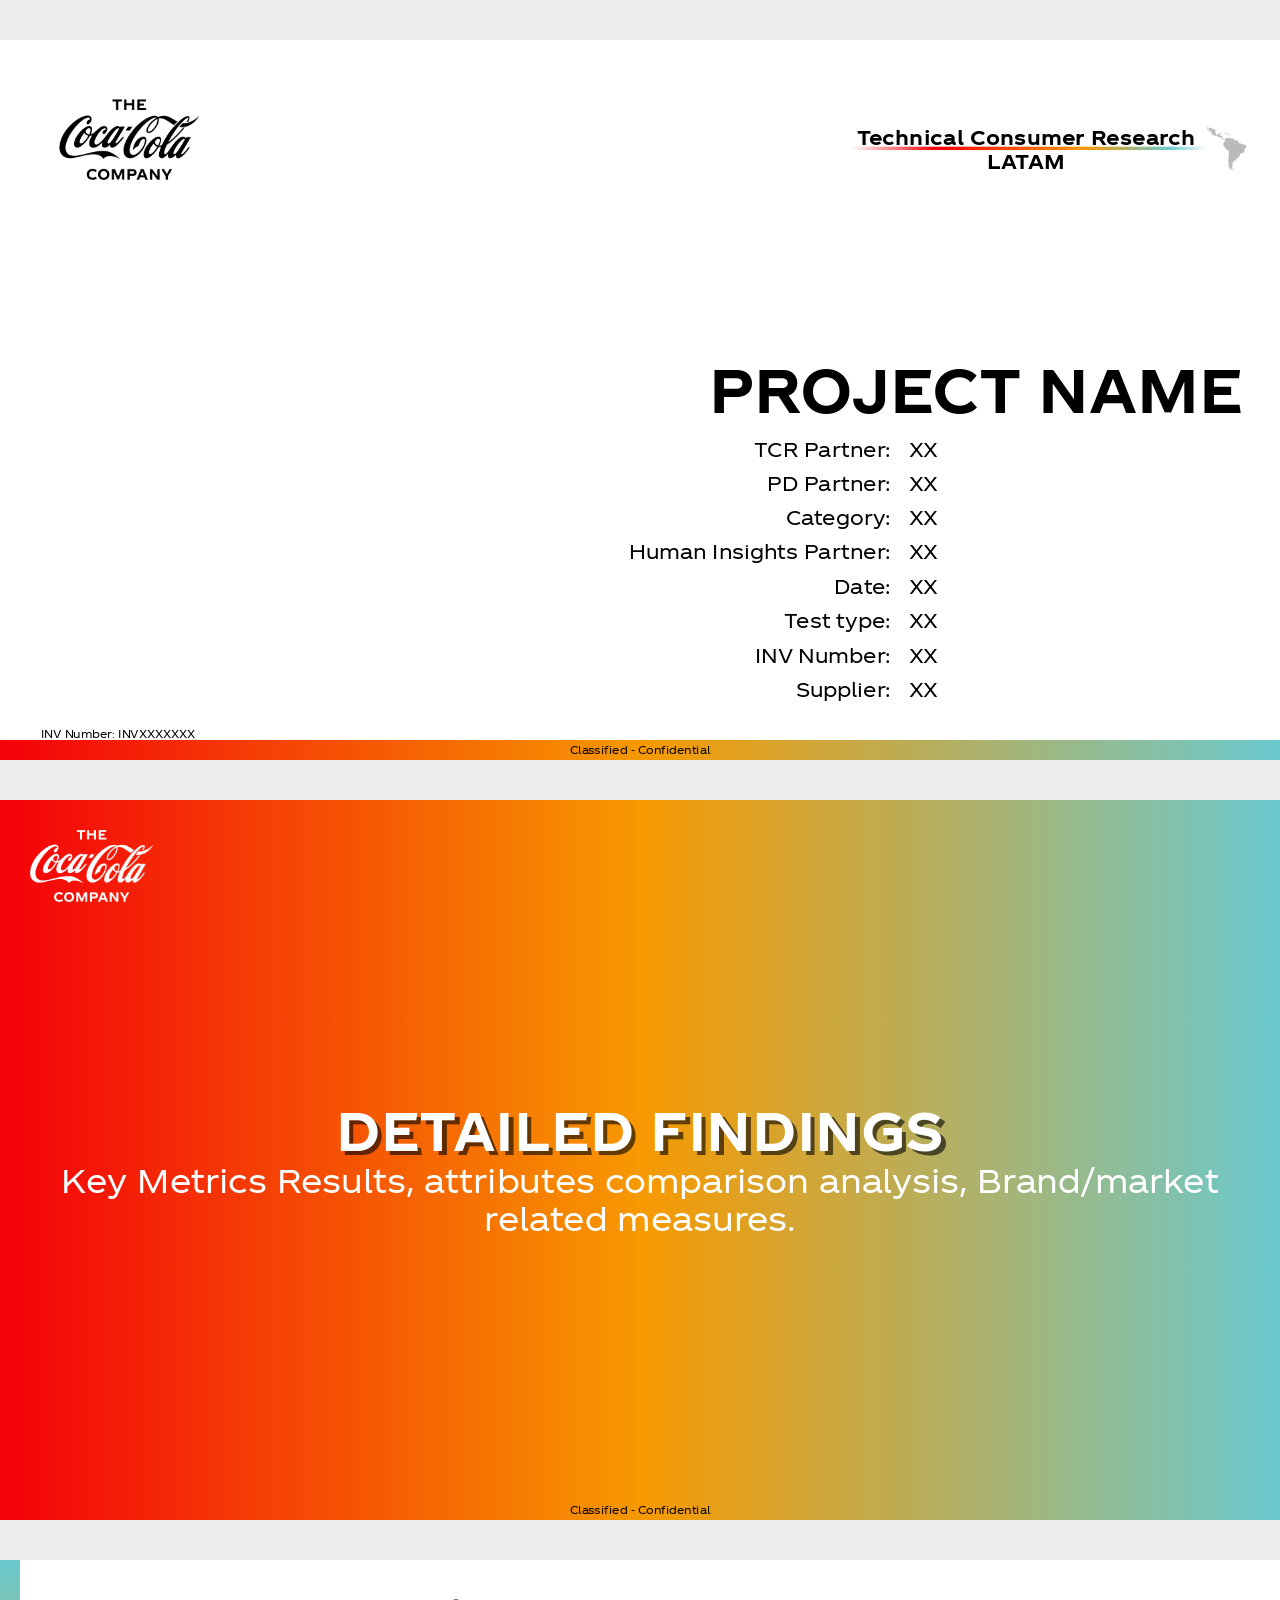
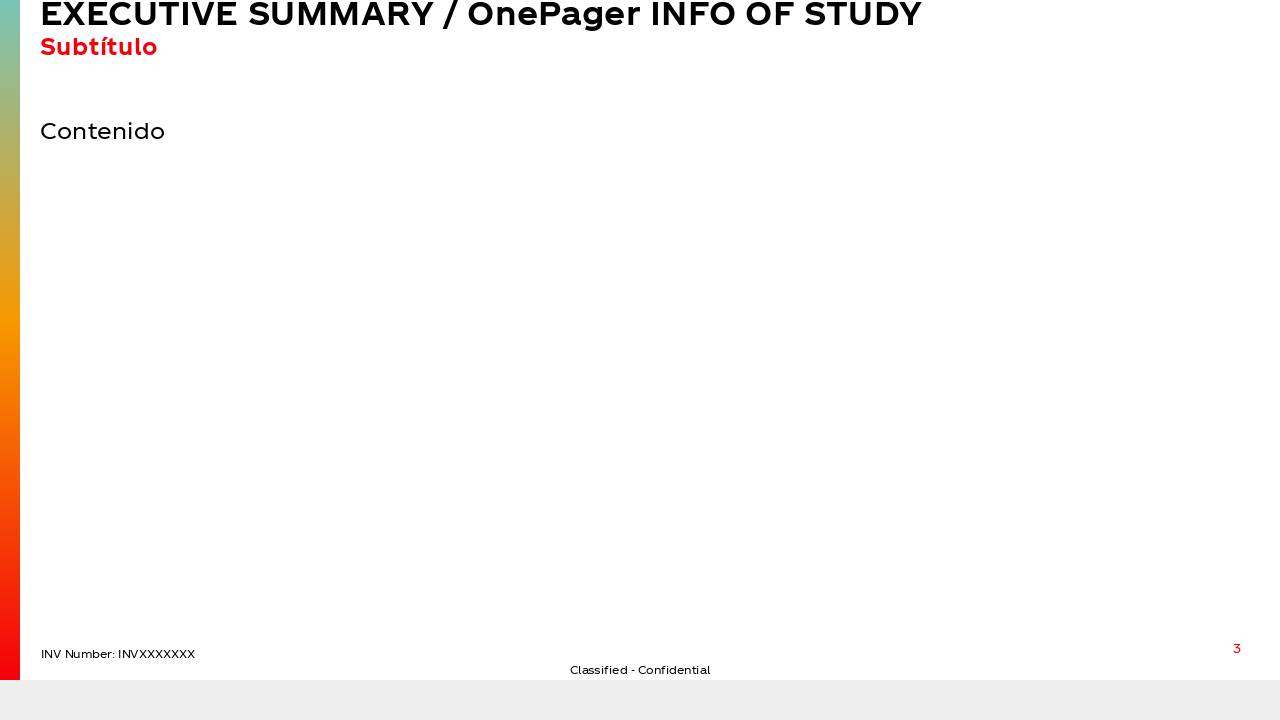
<file: coca-cola.html>
<!DOCTYPE html>
<html lang="en">

<head>
    <meta charset="UTF-8">
    <meta name="viewport" content="width=device-width, initial-scale=1.0">
    <title>Template Coca Cola</title>
    <link rel="stylesheet" href="assets/css/coca-cola.css">
</head>

<body>

    <div class="slides-container">

        <!-- Slide 1 -->
        <div class="slide-wrapper">
            <div class="slide" id="slideFirst">
                <img src="assets/img/coca-cola-logo.png" class="logo-coca-cola" alt="">
                <div class="TCR">
                    <h4>Technical Consumer Research<br />LATAM</h4>
                    <img src="assets/img/tcr-map.png" alt="">
                    <div class="grad-op"></div>
                </div>
                <div class="project-info">
                    <h1>PROJECT NAME</h1>
                    <table>
                        <tr>
                            <td>TCR Partner:</td>
                            <td>XX</td>
                        </tr>
                        <tr>
                            <td>PD Partner:</td>
                            <td>XX</td>
                        </tr>
                        <tr>
                            <td>Category:</td>
                            <td>XX</td>
                        </tr>
                        <tr>
                            <td>Human Insights Partner:</td>
                            <td>XX</td>
                        </tr>
                        <tr>
                            <td>Date:</td>
                            <td>XX</td>
                        </tr>
                        <tr>
                            <td>Test type:</td>
                            <td>XX</td>
                        </tr>
                        <tr>
                            <td>INV Number:</td>
                            <td>XX</td>
                        </tr>
                        <tr>
                            <td>Supplier:</td>
                            <td>XX</td>
                        </tr>
                    </table>
                </div>
                <footer>
                    <p class="inv">INV Number: INVXXXXXXX</p>
                    <p class="classified">Classified - Confidential</p>
                    <div class="grad"></div>
                </footer>
            </div>
        </div>

        <!-- Slide Cover -->
        <div class="slide-wrapper">
            <div class="slide" id="slideCover">
                <div class="cover grad">
                    <img src="assets/img/coca-cola-logo-blanco.png" class="logo-coca-cola" alt="">
                    <div class="cover-content">
                        <h1>DETAILED FINDINGS</h1>
                        <p>Key Metrics Results, attributes comparison analysis, Brand/market related measures.</p>
                    </div>
                </div>
                <footer>
                    <p class="classified">Classified - Confidential</p>
                </footer>
            </div>
        </div>

        <!-- Slide Content -->
        <div class="slide-wrapper">
            <div class="slide" id="slideContent">
                <div class="main-content">
                    <header>
                        <h1>EXECUTIVE SUMMARY / OnePager INFO OF STUDY</h1>
                        <h2>Subtítulo</h2>
                    </header>

                    <div class="content-body">
                        <p>Contenido</p>
                    </div>
                </div>
                <div class="side grad-h"></div>
                <footer>
                    <p class="inv">INV Number: INVXXXXXXX</p>
                    <p class="classified">Classified - Confidential</p>
                    <p class="pagination">3</p>
                </footer>
            </div>
        </div>

    </div>

    <script src="assets/js/templates.js"></script>

</body>

</html>
</file>
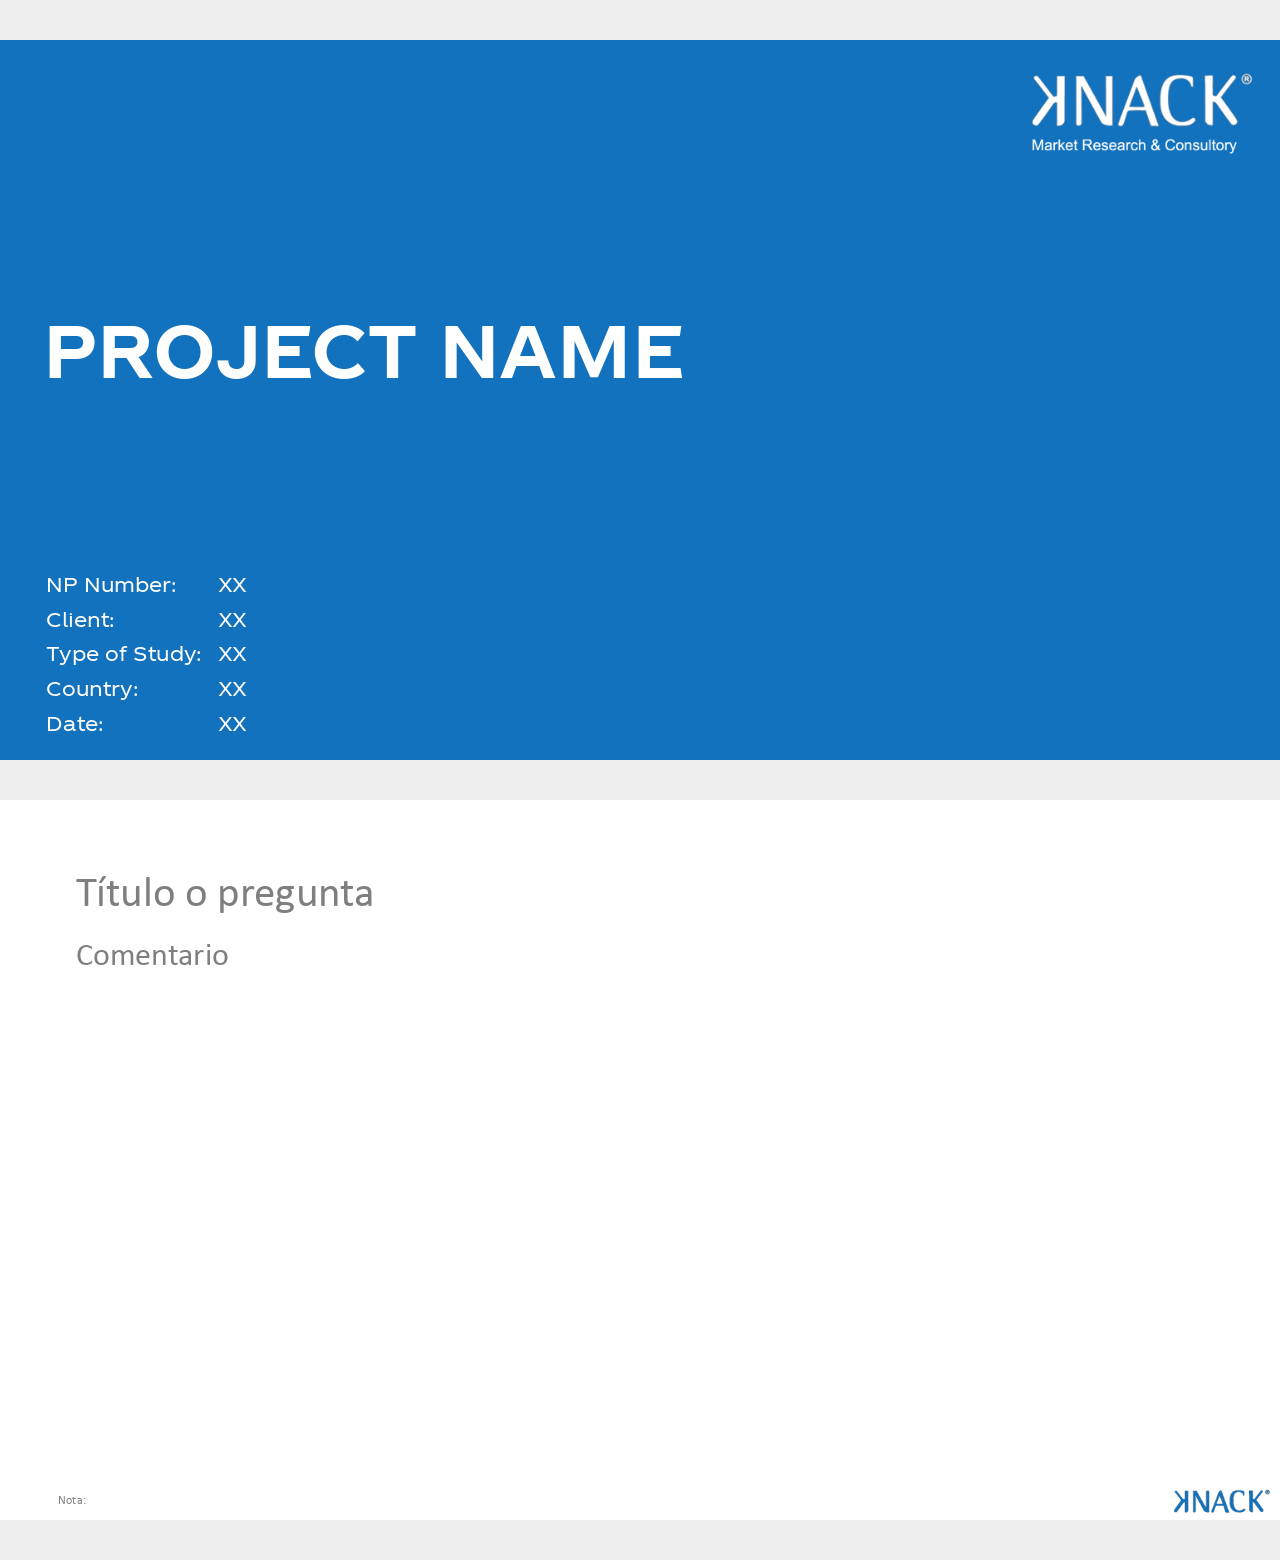
<file: knack.html>
<!DOCTYPE html>
<html lang="en">

<head>
    <meta charset="UTF-8">
    <meta name="viewport" content="width=device-width, initial-scale=1.0">
    <title>Template Knack</title>
    <link rel="stylesheet" href="assets/css/knack.css">
</head>

<body>

    <div class="slides-container">

        <!-- Slide 1 -->
        <div class="slide-wrapper">
            <div class="slide" id="slideFirst">
                <img src="assets/img/knack-logo.png" class="logo-knack" alt="">
                <div class="project-info">
                    <h1>PROJECT NAME</h1>
                    <table>
                        <tr>
                            <td>NP Number:</td>
                            <td>XX</td>
                        </tr>
                        <tr>
                            <td>Client:</td>
                            <td>XX</td>
                        </tr>
                        <tr>
                            <td>Type of Study:</td>
                            <td>XX</td>
                        </tr>
                        <tr>
                            <td>Country:</td>
                            <td>XX</td>
                        </tr>
                        <tr>
                            <td>Date:</td>
                            <td>XX</td>
                        </tr>
                    </table>
                </div>
            </div>
        </div>

        <!-- Slide Content -->
        <div class="slide-wrapper">
            <div class="slide" id="slideContent">
                <div class="main-content">
                    <header>
                        <h2>Título o pregunta</h2>
                    </header>

                    <div class="content-body">
                        <p>Comentario</p>
                    </div>
                </div>
                <footer>
                    <p class="nota">Nota: </p>
                    <img src="assets/img/knack-logo-color.png" />
                </footer>
            </div>
        </div>

    </div>

    <script src="assets/js/templates.js"></script>

</body>

</html>
</file>
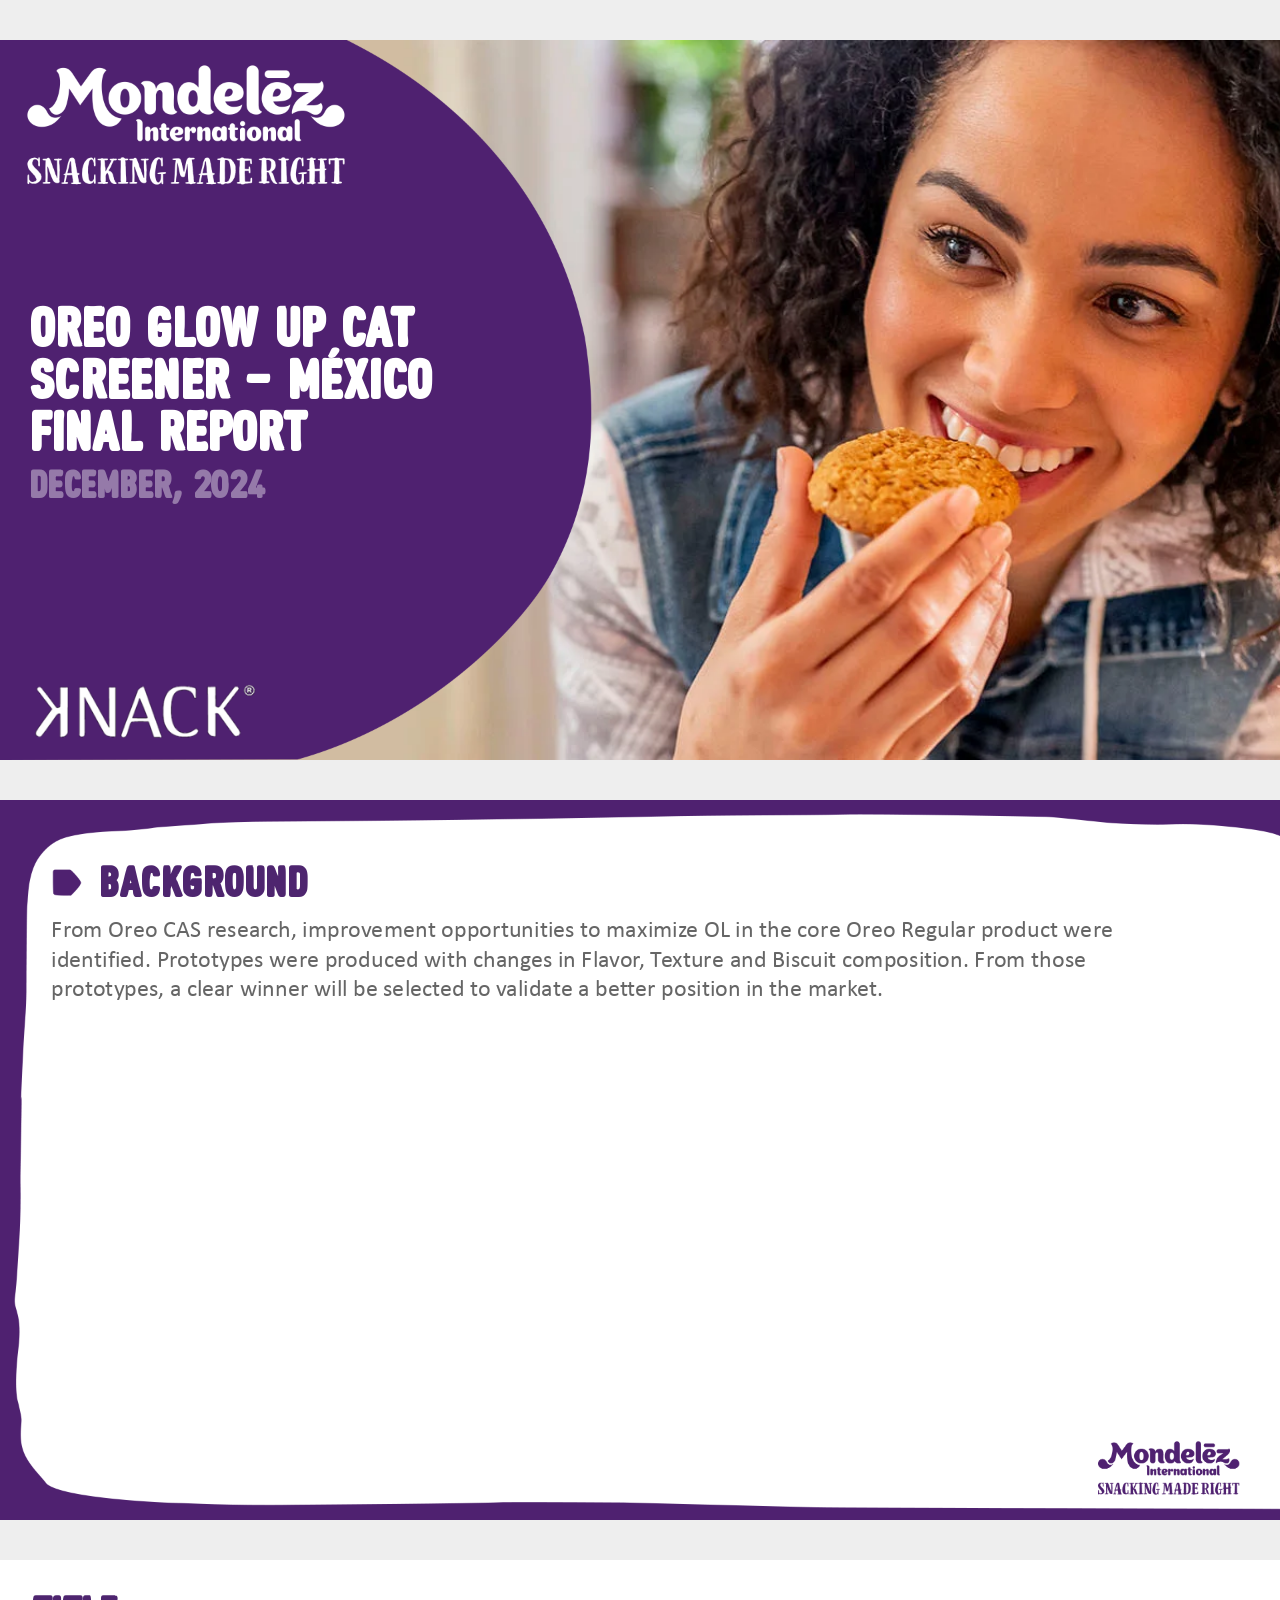
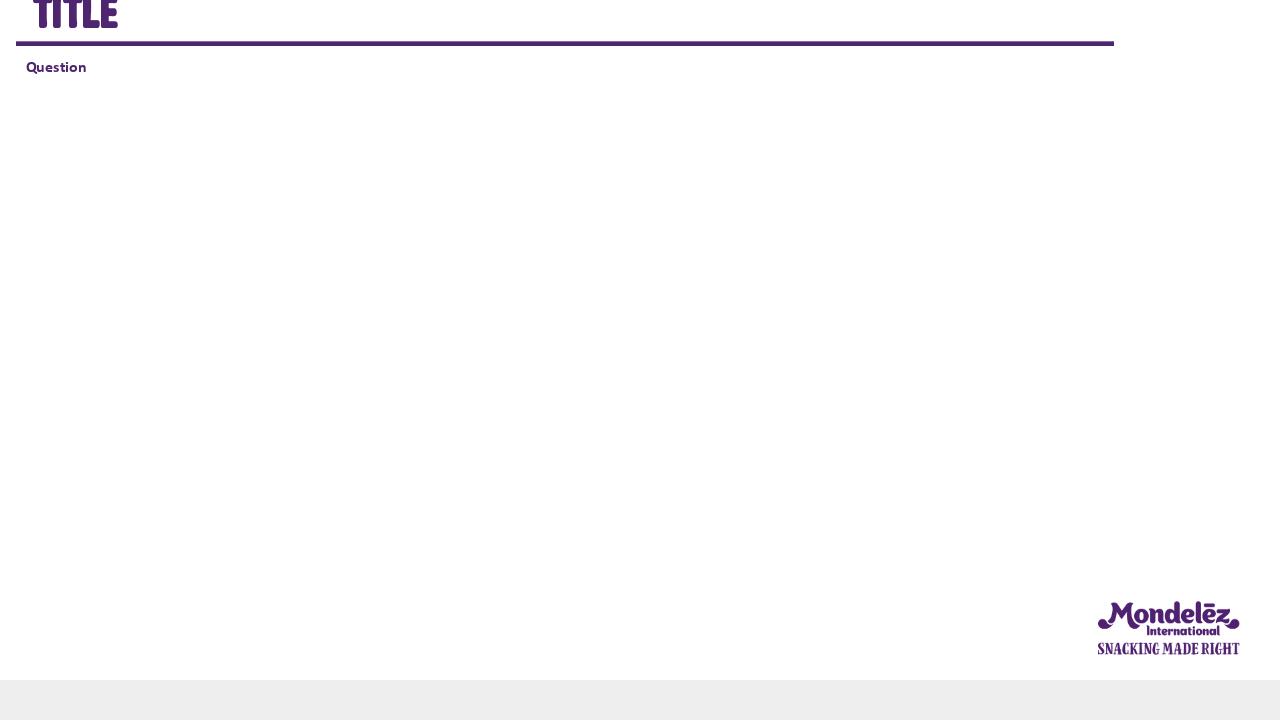
<file: mondelez.html>
<!DOCTYPE html>
<html lang="en">

<head>
    <meta charset="UTF-8">
    <meta name="viewport" content="width=device-width, initial-scale=1.0">
    <title>Template Mondelez</title>
    <link rel="stylesheet" href="assets/css/mondelez.css">
</head>

<body>

    <div class="slides-container">

        <!-- Slide 1 -->
        <div class="slide-wrapper">
            <div class="slide" id="slideFirst">
                <img src="assets/img/mondelez-logo-blanco.png" class="logo-mondelez" alt="">
                <div class="project-info">
                    <h1>Oreo Glow Up CAT Screener – México Final report</h1>
                    <h4>December, 2024</h4>
                </div>
                <img src="assets/img/knack-logo-blanco.png" class="logo-knack" alt="">
                <div class="bg"></div>
                <img src="assets/img/mondelez-bg.png" class="circle" alt="">
            </div>
        </div>

        <!-- Slide Cover -->
        <div class="slide-wrapper">
            <div class="slide" id="slideCover">
                <div class="cover">
                    <img src="assets/img/mondelez-logo-blanco.png" class="logo-mondelez" alt="">
                    <div class="cover-content">
                        <img src="assets/img/mondelez-bullet.png" class="bullet" alt="">
                        <h1>Background</h1>
                        <p>From Oreo CAS research, improvement opportunities to maximize OL in the core Oreo Regular
                            product were identified. Prototypes were produced with changes in Flavor, Texture and
                            Biscuit composition. From those prototypes, a clear winner will be selected to validate a
                            better position in the market.</p>
                    </div>
                </div>
                <img src="assets/img/mondelez-logo.png" class="footer" alt="">
                <img src="assets/img/mondelez-frame.png" class="back" alt="">
            </div>
        </div>

        <!-- Slide Content -->
        <div class="slide-wrapper">
            <div class="slide" id="slideContent">
                <div class="main-content">
                    <header>
                        <h1>TITLE</h1>
                    </header>

                    <div class="content-body">
                        <p>Question</p>
                    </div>
                </div>
                <img src="assets/img/mondelez-logo.png" class="footer" alt="">
            </div>
        </div>

    </div>

    <script src="assets/js/templates.js"></script>

</body>

</html>
</file>
<file: assets/css/coca-cola.css>
/* ================================================================= */
/* FONTS */
/* ================================================================= */
@font-face {
  font-family: "TCCC-UnityText";
  src: url("../fonts/TCCC-UnityText/TCCC-UnityText-Bold.eot");
  src:
    url("../fonts/TCCC-UnityText/TCCC-UnityText-Bold.eot?#iefix")
      format("embedded-opentype"),
    url("../fonts/TCCC-UnityText/TCCC-UnityText-Bold.woff2") format("woff2"),
    url("../fonts/TCCC-UnityText/TCCC-UnityText-Bold.woff") format("woff");
  font-weight: bold;
  font-style: normal;
  font-display: swap;
}

@font-face {
  font-family: "TCCC-UnityText";
  src: url("../fonts/TCCC-UnityText/TCCC-UnityText-Medium.eot");
  src:
    url("../fonts/TCCC-UnityText/TCCC-UnityText-Medium.eot?#iefix")
      format("embedded-opentype"),
    url("../fonts/TCCC-UnityText/TCCC-UnityText-Medium.woff2") format("woff2"),
    url("../fonts/TCCC-UnityText/TCCC-UnityText-Medium.woff") format("woff");
  font-weight: 500;
  font-style: normal;
  font-display: swap;
}

@font-face {
  font-family: "TCCC-UnityText";
  src: url("../fonts/TCCC-UnityText/TCCC-UnityText-Regular.eot");
  src:
    url("../fonts/TCCC-UnityText/TCCC-UnityText-Regular.eot?#iefix")
      format("embedded-opentype"),
    url("../fonts/TCCC-UnityText/TCCC-UnityText-Regular.woff2") format("woff2"),
    url("../fonts/TCCC-UnityText/TCCC-UnityText-Regular.woff") format("woff");
  font-weight: normal;
  font-style: normal;
  font-display: swap;
}

@font-face {
  font-family: "TCCC-UnityText";
  src: url("../fonts/TCCC-UnityText/TCCC-UnityText-Light.eot");
  src:
    url("../fonts/TCCC-UnityText/TCCC-UnityText-Light.eot?#iefix")
      format("embedded-opentype"),
    url("../fonts/TCCC-UnityText/TCCC-UnityText-Light.woff2") format("woff2"),
    url("../fonts/TCCC-UnityText/TCCC-UnityText-Light.woff") format("woff");
  font-weight: 300;
  font-style: normal;
  font-display: swap;
}

/* ================================================================= */
/* BASE */
/* ================================================================= */
body {
  margin: 0;
  padding: 0;
  background-color: #eee;
}

h1,
h2,
h3,
h4,
h5,
h6 {
  font-weight: bold;
}

.slides-container {
  display: flex;
  flex-direction: column;
  align-items: center;
  margin: 20px 0;
}

.slide-wrapper {
  margin: 20px 0;
  overflow: hidden;
}

.slide {
  width: 1920px;
  height: 1080px;
  background-position: center;
  background-size: cover;
  background-repeat: no-repeat;
  background-color: #fff;
  transform-origin: top left;
}

.slides-container .slide-wrapper .slide > *,
.slides-container .slide-wrapper .slide > * > * {
  position: absolute;
}

/* ================================================================= */
/* COCA-COLA SLIDES */
/* ================================================================= */
body {
  font-family: "TCCC-UnityText" !important;
  letter-spacing: 0.005rem;
}

.grad {
  background: linear-gradient(90deg, #f40009 0%, #f79900 50%, #6ac9ce 100%);
}

.grad-h {
  background: linear-gradient(0deg, #f40009 0%, #f79900 50%, #6ac9ce 100%);
}

.grad-op {
  background: linear-gradient(
    90deg,
    #f4000900 5%,
    #f40009 27%,
    #f79900 66%,
    #6ac9ce 88%,
    #6ac9ce00 98%
  );
}

.main-content {
  width: 95%;
  height: 86%;
  top: 4.6%;
  left: 3.1%;
  padding: 0;
}

.main-content header,
.main-content header > * {
  margin: 0;
  width: 100%;
}

.main-content header h1 {
  font-size: 2.93rem;
  margin-bottom: 0.2rem;
}

.main-content header h2 {
  font-size: 2.1rem;
  color: #f40009;
}

.main-content .content-body {
  position: absolute;
  top: 20%;
  width: 100%;
}

.main-content .content-body p {
  font-size: 2.1rem;
  margin: 0 0 5rem 0;
}

footer {
  bottom: 0;
  left: 0;
  width: 100%;
  height: 20%;
}

footer .inv {
  margin: 0;
  left: 3.2%;
  bottom: 14%;
  font-size: 1rem;
  letter-spacing: 0.01rem;
}

footer .classified {
  margin: 0;
  width: 100%;
  bottom: 2.75%;
  text-align: center;
  font-size: 1.025rem;
  letter-spacing: 0.01rem;
}

footer .pagination {
  margin: 0;
  right: 3%;
  bottom: 17%;
  text-align: right;
  font-size: 1.1rem;
  letter-spacing: 0.01rem;
  color: #f30009;
}

footer .grad {
  bottom: 0;
  left: 0;
  width: 100%;
  height: 14%;
  z-index: -1;
}

/* Slide First */
#slideFirst .logo-coca-cola {
  width: 10.9%;
  left: 4.65%;
  top: 8.25%;
}

#slideFirst .TCR {
  text-align: center;
  width: 32.5%;
  height: 7%;
  top: 11.75%;
  left: 65%;
}

#slideFirst .TCR h4 {
  margin: 0;
  left: 5.9%;
  font-size: 1.87rem;
  letter-spacing: 0.018rem;
}

#slideFirst .TCR div {
  height: 6.1%;
  width: 92%;
  top: 33px;
  left: 0;
}

#slideFirst .TCR img {
  top: 5%;
  right: 0.4%;
  width: 9.5%;
}

#slideFirst .project-info {
  top: 43.35%;
  left: 30%;
  width: 70%;
}

#slideFirst .project-info > * {
  position: relative !important;
}

#slideFirst .project-info h1 {
  text-align: right;
  padding-right: 4.15%;
  font-size: 5.65rem;
  margin: 0;
}

#slideFirst .project-info table {
  margin-top: 1.15%;
  padding-left: 27.1%;
  font-size: 1.85rem;
  letter-spacing: 0.015rem;
  width: 100%;
  display: flex;
  justify-content: center;
}

#slideFirst .project-info table tbody,
#slideFirst .project-info table tr {
  width: 100%;
}

#slideFirst .project-info table tr {
  gap: 50%;
}

#slideFirst .project-info table td {
  width: 50%;
  padding-bottom: 1.7%;
  letter-spacing: 0.005rem;
}

#slideFirst .project-info table td:first-child {
  text-align: right;
}

#slideFirst .project-info table td:last-child {
  padding-left: 3%;
}

/* Slide Cover */
#slideCover .logo-coca-cola {
  width: 9.65%;
  left: 2.35%;
  top: 4.2%;
}

#slideCover .cover {
  width: 100%;
  height: 100%;
  display: flex;
  justify-content: center;
  align-items: center;
}

#slideCover .cover .cover-content {
  text-align: center;
  margin-top: 1%;
}

#slideCover .cover .cover-content > * {
  margin: 0;
  color: #fff;
}

#slideCover .cover .cover-content h1 {
  font-size: 5rem;
  text-shadow: 0.4rem 0.4rem #0009;
}

#slideCover .cover .cover-content p {
  font-size: 3rem;
}

/* Slide Content */
#slideContent .side.grad-h {
  bottom: 0;
  left: 0;
  width: 1.55%;
  height: 100%;
  z-index: -1;
}
</file>
<file: assets/css/knack.css>
/* ================================================================= */
/* FONTS */
/* ================================================================= */
@font-face {
  font-family: "TCCC-UnityText";
  src: url("../fonts/TCCC-UnityText/TCCC-UnityText-Bold.eot");
  src:
    url("../fonts/TCCC-UnityText/TCCC-UnityText-Bold.eot?#iefix")
      format("embedded-opentype"),
    url("../fonts/TCCC-UnityText/TCCC-UnityText-Bold.woff2") format("woff2"),
    url("../fonts/TCCC-UnityText/TCCC-UnityText-Bold.woff") format("woff");
  font-weight: bold;
  font-style: normal;
  font-display: swap;
}

@font-face {
  font-family: "TCCC-UnityText";
  src: url("../fonts/TCCC-UnityText/TCCC-UnityText-Medium.eot");
  src:
    url("../fonts/TCCC-UnityText/TCCC-UnityText-Medium.eot?#iefix")
      format("embedded-opentype"),
    url("../fonts/TCCC-UnityText/TCCC-UnityText-Medium.woff2") format("woff2"),
    url("../fonts/TCCC-UnityText/TCCC-UnityText-Medium.woff") format("woff");
  font-weight: 500;
  font-style: normal;
  font-display: swap;
}

@font-face {
  font-family: "TCCC-UnityText";
  src: url("../fonts/TCCC-UnityText/TCCC-UnityText-Regular.eot");
  src:
    url("../fonts/TCCC-UnityText/TCCC-UnityText-Regular.eot?#iefix")
      format("embedded-opentype"),
    url("../fonts/TCCC-UnityText/TCCC-UnityText-Regular.woff2") format("woff2"),
    url("../fonts/TCCC-UnityText/TCCC-UnityText-Regular.woff") format("woff");
  font-weight: normal;
  font-style: normal;
  font-display: swap;
}

@font-face {
  font-family: "TCCC-UnityText";
  src: url("../fonts/TCCC-UnityText/TCCC-UnityText-Light.eot");
  src:
    url("../fonts/TCCC-UnityText/TCCC-UnityText-Light.eot?#iefix")
      format("embedded-opentype"),
    url("../fonts/TCCC-UnityText/TCCC-UnityText-Light.woff2") format("woff2"),
    url("../fonts/TCCC-UnityText/TCCC-UnityText-Light.woff") format("woff");
  font-weight: 300;
  font-style: normal;
  font-display: swap;
}

@font-face {
  font-family: "Calibri";
  src: url("../fonts/Calibri/Calibri-BoldItalic.eot");
  src:
    url("../fonts/Calibri/Calibri-BoldItalic.eot?#iefix")
      format("embedded-opentype"),
    url("../fonts/Calibri/Calibri-BoldItalic.woff2") format("woff2"),
    url("../fonts/Calibri/Calibri-BoldItalic.woff") format("woff");
  font-weight: bold;
  font-style: italic;
  font-display: swap;
}

@font-face {
  font-family: "Calibri";
  src: url("../fonts/Calibri/Calibri.eot");
  src:
    url("../fonts/Calibri/Calibri.eot?#iefix") format("embedded-opentype"),
    url("../fonts/Calibri/Calibri.woff2") format("woff2"),
    url("../fonts/Calibri/Calibri.woff") format("woff");
  font-weight: normal;
  font-style: normal;
  font-display: swap;
}

@font-face {
  font-family: "Calibri";
  src: url("../fonts/Calibri/Calibri-Italic.eot");
  src:
    url("../fonts/Calibri/Calibri-Italic.eot?#iefix")
      format("embedded-opentype"),
    url("../fonts/Calibri/Calibri-Italic.woff2") format("woff2"),
    url("../fonts/Calibri/Calibri-Italic.woff") format("woff");
  font-weight: normal;
  font-style: italic;
  font-display: swap;
}

@font-face {
  font-family: "Calibri";
  src: url("../fonts/Calibri/Calibri-Bold.eot");
  src:
    url("../fonts/Calibri/Calibri-Bold.eot?#iefix") format("embedded-opentype"),
    url("../fonts/Calibri/Calibri-Bold.woff2") format("woff2"),
    url("../fonts/Calibri/Calibri-Bold.woff") format("woff");
  font-weight: bold;
  font-style: normal;
  font-display: swap;
}

/* ================================================================= */
/* BASE */
/* ================================================================= */
body {
  margin: 0;
  padding: 0;
  background-color: #eee;
}

h1,
h2,
h3,
h4,
h5,
h6 {
  font-weight: bold;
  font-family: "TCCC-UnityText" !important;
  letter-spacing: 0.005rem;
  margin: 0;
}

.slides-container {
  display: flex;
  flex-direction: column;
  align-items: center;
  margin: 20px 0;
}

.slide-wrapper {
  margin: 20px 0;
  overflow: hidden;
}

.slide {
  width: 1920px;
  height: 1080px;
  background-position: center;
  background-size: cover;
  background-repeat: no-repeat;
  background-color: #fff;
  transform-origin: top left;
}

.slides-container .slide-wrapper .slide > *,
.slides-container .slide-wrapper .slide > * > * {
  position: absolute;
}

/* ================================================================= */
/* KNACK SLIDES */
/* ================================================================= */
body {
  font-family: "Calibri" !important;
  letter-spacing: 0.005rem;
}

/* Slide First */
#slideFirst {
  background-color: #1372be;
}

#slideFirst .logo-knack {
  width: 18.4%;
  right: 2.15%;
  top: 4.5%;
}

#slideFirst .project-info {
  top: 36.8%;
  left: 3.35%;
  width: 80%;
  height: 61%;
}

#slideFirst .project-info h1 {
  width: 100%;
  left: 0;
  top: 0;
  font-size: 6.72rem;
  color: #fff;
}

#slideFirst .project-info table {
  width: 100%;
  left: 0.15%;
  top: 60.3%;
  font-family: "TCCC-UnityText" !important;
  font-size: 1.85rem;
  letter-spacing: 0.015rem;
  color: #fff;
}

#slideFirst .project-info table td {
  width: 50%;
  padding-bottom: 0.92%;
  letter-spacing: 0.005rem;
}

#slideFirst .project-info table td:first-child {
  width: 10%;
}

/* Slide Content */
#slideContent .main-content {
  width: 93.1%;
  height: 86.4%;
  left: 5.9%;
  top: 9.6%;
  color: #7f7f7f;
  font-family: "Calibri" !important;
}

#slideContent header h2 {
  width: 100%;
  left: 0;
  top: 0;
  font-family: "Calibri" !important;
  font-size: 4rem;
  font-weight: 400;
}

#slideContent .content-body {
  position: absolute;
  width: 100%;
  height: 100%;
  top: 11%;
  left: 0;
}

#slideContent .content-body p {
  font-size: 3rem;
  font-weight: 400;
  margin: 0 0 1rem;
}

footer {
  bottom: 0;
  left: 0;
  width: 100%;
  height: 5%;
}

footer .nota {
  margin: 0;
  left: 4.5%;
  bottom: 33%;
  font-size: 1.1rem;
  letter-spacing: 0.01rem;
  color: #7f7f7f;
}

footer img {
  width: 8%;
  bottom: 18%;
  right: 0.8%;
}
</file>
<file: assets/css/mondelez.css>
/* ================================================================= */
/* FONTS */
/* ================================================================= */
@font-face {
  font-family: "MDLZ BITE TYPE";
  src: url("../fonts/MDLZBITETYPE/MDLZBITETYPE-Regular.eot");
  src:
    url("../fonts/MDLZBITETYPE/MDLZBITETYPE-Regular.eot?#iefix")
      format("embedded-opentype"),
    url("../fonts/MDLZBITETYPE/MDLZBITETYPE-Regular.woff2") format("woff2"),
    url("../fonts/MDLZBITETYPE/MDLZBITETYPE-Regular.woff") format("woff");
  font-weight: normal;
  font-style: normal;
  font-display: swap;
}

@font-face {
  font-family: "Calibri";
  src: url("../fonts/Calibri/Calibri-BoldItalic.eot");
  src:
    url("../fonts/Calibri/Calibri-BoldItalic.eot?#iefix")
      format("embedded-opentype"),
    url("../fonts/Calibri/Calibri-BoldItalic.woff2") format("woff2"),
    url("../fonts/Calibri/Calibri-BoldItalic.woff") format("woff");
  font-weight: bold;
  font-style: italic;
  font-display: swap;
}

@font-face {
  font-family: "Calibri";
  src: url("../fonts/Calibri/Calibri.eot");
  src:
    url("../fonts/Calibri/Calibri.eot?#iefix") format("embedded-opentype"),
    url("../fonts/Calibri/Calibri.woff2") format("woff2"),
    url("../fonts/Calibri/Calibri.woff") format("woff");
  font-weight: normal;
  font-style: normal;
  font-display: swap;
}

@font-face {
  font-family: "Calibri";
  src: url("../fonts/Calibri/Calibri-Italic.eot");
  src:
    url("../fonts/Calibri/Calibri-Italic.eot?#iefix")
      format("embedded-opentype"),
    url("../fonts/Calibri/Calibri-Italic.woff2") format("woff2"),
    url("../fonts/Calibri/Calibri-Italic.woff") format("woff");
  font-weight: normal;
  font-style: italic;
  font-display: swap;
}

@font-face {
  font-family: "Calibri";
  src: url("../fonts/Calibri/Calibri-Bold.eot");
  src:
    url("../fonts/Calibri/Calibri-Bold.eot?#iefix") format("embedded-opentype"),
    url("../fonts/Calibri/Calibri-Bold.woff2") format("woff2"),
    url("../fonts/Calibri/Calibri-Bold.woff") format("woff");
  font-weight: bold;
  font-style: normal;
  font-display: swap;
}

/* ================================================================= */
/* BASE */
/* ================================================================= */
body {
  margin: 0;
  padding: 0;
  background-color: #eee;
}

h1,
h2,
h3,
h4,
h5,
h6 {
  font-weight: bold;
  margin: 0;
}

.slides-container {
  display: flex;
  flex-direction: column;
  align-items: center;
  margin: 20px 0;
}

.slide-wrapper {
  margin: 20px 0;
  overflow: hidden;
}

.slide {
  width: 1920px;
  height: 1080px;
  background-position: center;
  background-size: cover;
  background-repeat: no-repeat;
  background-color: #fff;
  transform-origin: top left;
}

.slides-container .slide-wrapper .slide > *,
.slides-container .slide-wrapper .slide > * > * {
  position: absolute;
  z-index: 3;
}

/* ================================================================= */
/* MONDELEZ SLIDES */
/* ================================================================= */
body {
  font-family: "MDLZ BITE TYPE" !important;
  letter-spacing: 0.005rem;
}

.main-content {
  width: 95%;
  height: 86%;
  top: 4.6%;
  left: 3.1%;
  padding: 0;
}

.main-content header,
.main-content header > * {
  margin: 0;
  width: 100%;
}

.main-content header h1 {
  font-size: 2.93rem;
  margin-bottom: 0.2rem;
}

.main-content header h2 {
  font-size: 2.1rem;
  color: #f40009;
}

.main-content .content-body {
  position: absolute;
  top: 20%;
  width: 100%;
}

.main-content .content-body p {
  font-size: 2.1rem;
  margin: 0 0 5rem 0;
}

img.footer {
  width: 11%;
  height: 7.4%;
  right: 3.2%;
  bottom: 3.5%;
}

/* Slide First */
#slideFirst .logo-mondelez {
  width: 24.8%;
  left: 2.15%;
  top: 3.5%;
}

#slideFirst .logo-knack {
  width: 18.4%;
  left: 1.55%;
  bottom: 2.85%;
}

#slideFirst .project-info {
  top: 35.8%;
  left: 2.25%;
  width: 35%;
  height: 61%;
}

#slideFirst .project-info h1 {
  width: 100%;
  left: 0;
  top: 0;
  font-size: 5.04rem;
  line-height: 97%;
  color: #fff;
}

#slideFirst .project-info h4 {
  width: 100%;
  left: 0;
  top: 38%;
  font-size: 3.5rem;
  line-height: 96%;
  color: #957aa9;
}

#slideFirst .circle {
  width: 46.5%;
  height: 100%;
  left: 0;
  top: 0;
  z-index: 0;
}

#slideFirst .bg {
  width: 100%;
  height: 100%;
  background-position: center;
  background-size: cover;
  background-repeat: no-repeat;
  background-color: #fff;
  background-image: url("../img/mondelez-img.png");
  z-index: 0;
}

/* Slide Cover */
#slideCover .cover {
  width: 100%;
  height: 100%;
}

#slideCover .cover-content {
  width: 85%;
  height: 85%;
  left: 4%;
  top: 7.5%;
}

#slideCover .cover .cover-content h1 {
  position: absolute;
  font-size: 3.95rem;
  left: 4.35%;
  letter-spacing: 0.05rem;
  color: #4e256f;
}

#slideCover .cover .cover-content p {
  position: absolute;
  top: 10.25%;
  width: 100%;
  height: 100%;
  margin: 0 0 1rem;
  font-family: "Calibri" !important;
  font-size: 2.25rem;
  font-weight: 400;
  letter-spacing: 0.005rem;
  color: #666666;
}

#slideCover .cover .cover-content .bullet {
  position: absolute;
  width: 2.65%;
  left: 0.15%;
  top: 2.5%;
}

/* Slide Content */
#slideContent .main-content {
  width: 100%;
  height: 100%;
}

#slideContent .main-content header {
  width: 89.8%;
  height: 8.64%;
  border-bottom: 0.45rem solid #4e256f;
}

#slideContent .main-content {
  width: 95.5%;
  height: 93%;
  left: 1.25%;
  top: 3.3%;
}

#slideContent .main-content h1 {
  position: absolute;
  font-size: 4rem;
  margin-bottom: 0.2rem;
  left: 1.45%;
  color: #4e256f;
}

#slideContent .main-content p {
  position: absolute;
  top: 0;
  width: 100%;
  height: 100%;
  margin: 0 0 1rem;
  font-family: "Calibri" !important;
  font-size: 1.5rem;
  font-weight: 700;
  letter-spacing: 0.005rem;
  color: #4e256f;
}

#slideContent .main-content .content-body {
  width: 98%;
  height: 87%;
  top: 11.15%;
  left: 0.8%;
}
</file>
